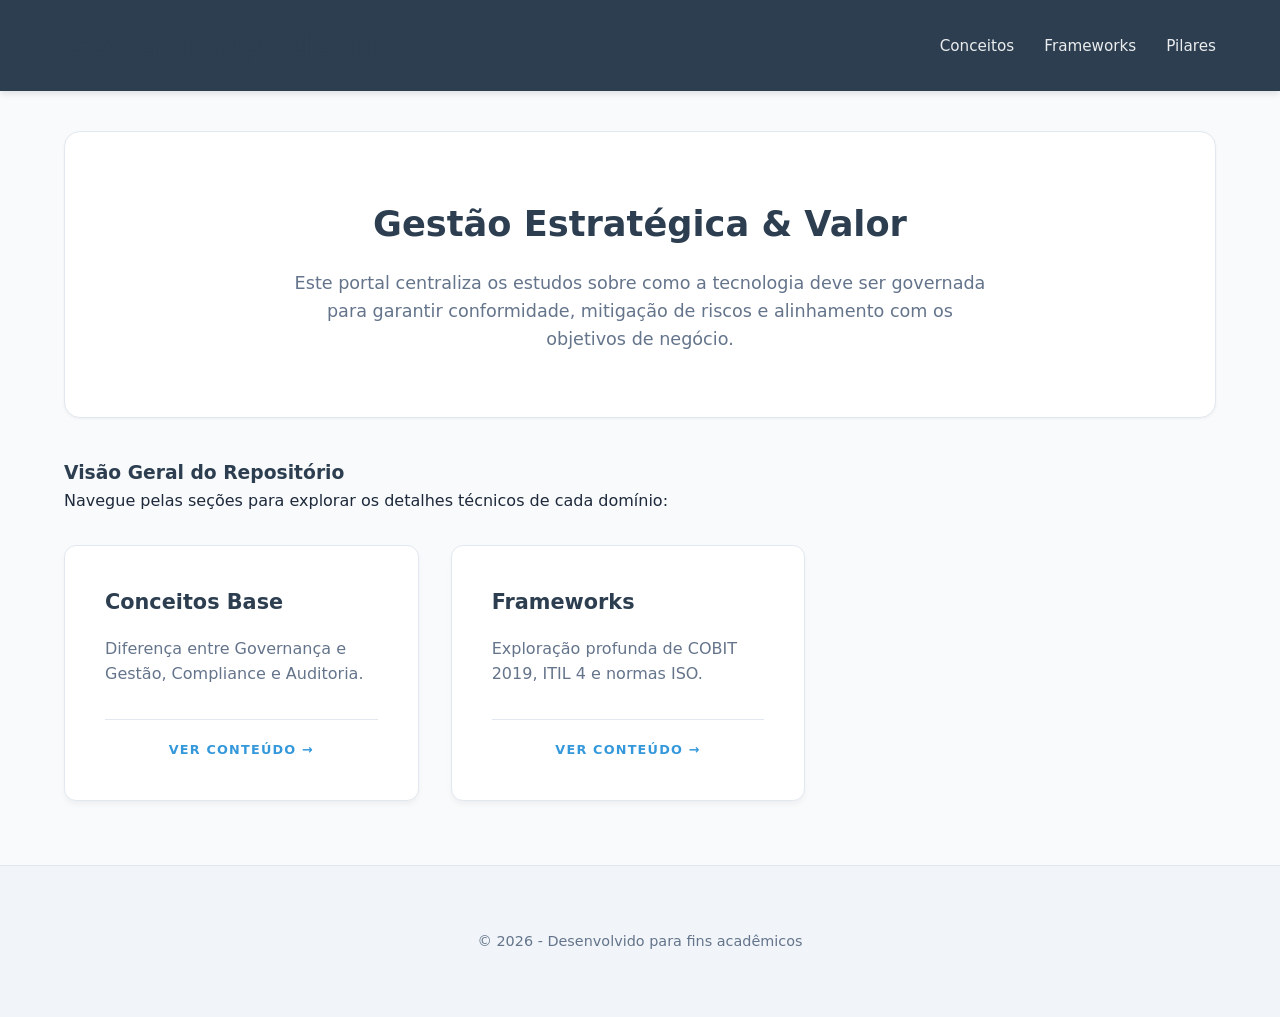
<file: index.html>
<!DOCTYPE html>
<html lang="pt-br">
<head>
    <meta charset="UTF-8">
    <meta name="viewport" content="width=device-width, initial-scale=1.0">
    <meta name="description" content="Repositório de estudos sobre Governança de TI - Frameworks, Pilares e Conceitos.">
    <title>Wiki de Governança de TI</title>
    <link rel="stylesheet" href="style.css">
</head>
<body>
    <header>
        <div class="container">
            <div class="logo">
                <h1>Governança de TI</h1>
            </div>
            <nav>
                <ul>
                    <li><a href="conceitos.html" target="_blank" rel="noopener noreferrer">Conceitos</a></li>
                    <li><a href="frameworks.html" target="_blank" rel="noopener noreferrer">Frameworks</a></li>
                    <li><a href="pilares.html" target="_blank" rel="noopener noreferrer">Pilares</a></li>
                </ul>
            </nav>
        </div>
    </header>

    <main class="container">
        <section id="intro" class="hero">
            <h2>Gestão Estratégica & Valor</h2>
            <p>Este portal centraliza os estudos sobre como a tecnologia deve ser governada para garantir conformidade, mitigação de riscos e alinhamento com os objetivos de negócio.</p>
        </section>

        <div class="grid-layout">
            <article>
                <h3>Visão Geral do Repositório</h3>
                <p>Navegue pelas seções para explorar os detalhes técnicos de cada domínio:</p>
                
                <div class="card-grid">
                    <div class="card">
                        <h4>Conceitos Base</h4>
                        <p>Diferença entre Governança e Gestão, Compliance e Auditoria.</p>
                        <a href="conceitos.html" target="_blank" rel="noopener noreferrer" class="btn-link">Ver Conteúdo →</a>
                    </div>
                    <div class="card">
                        <h4>Frameworks</h4>
                        <p>Exploração profunda de COBIT 2019, ITIL 4 e normas ISO.</p>
                        <a href="frameworks.html" target="_blank" rel="noopener noreferrer" class="btn-link">Ver Conteúdo →</a>
                    </div>

    </main>

    <footer>
        <div class="container">
            <p>&copy; 2026 - Desenvolvido para fins acadêmicos</p>
        </div>
    </footer>
</body>
</html>
</file>
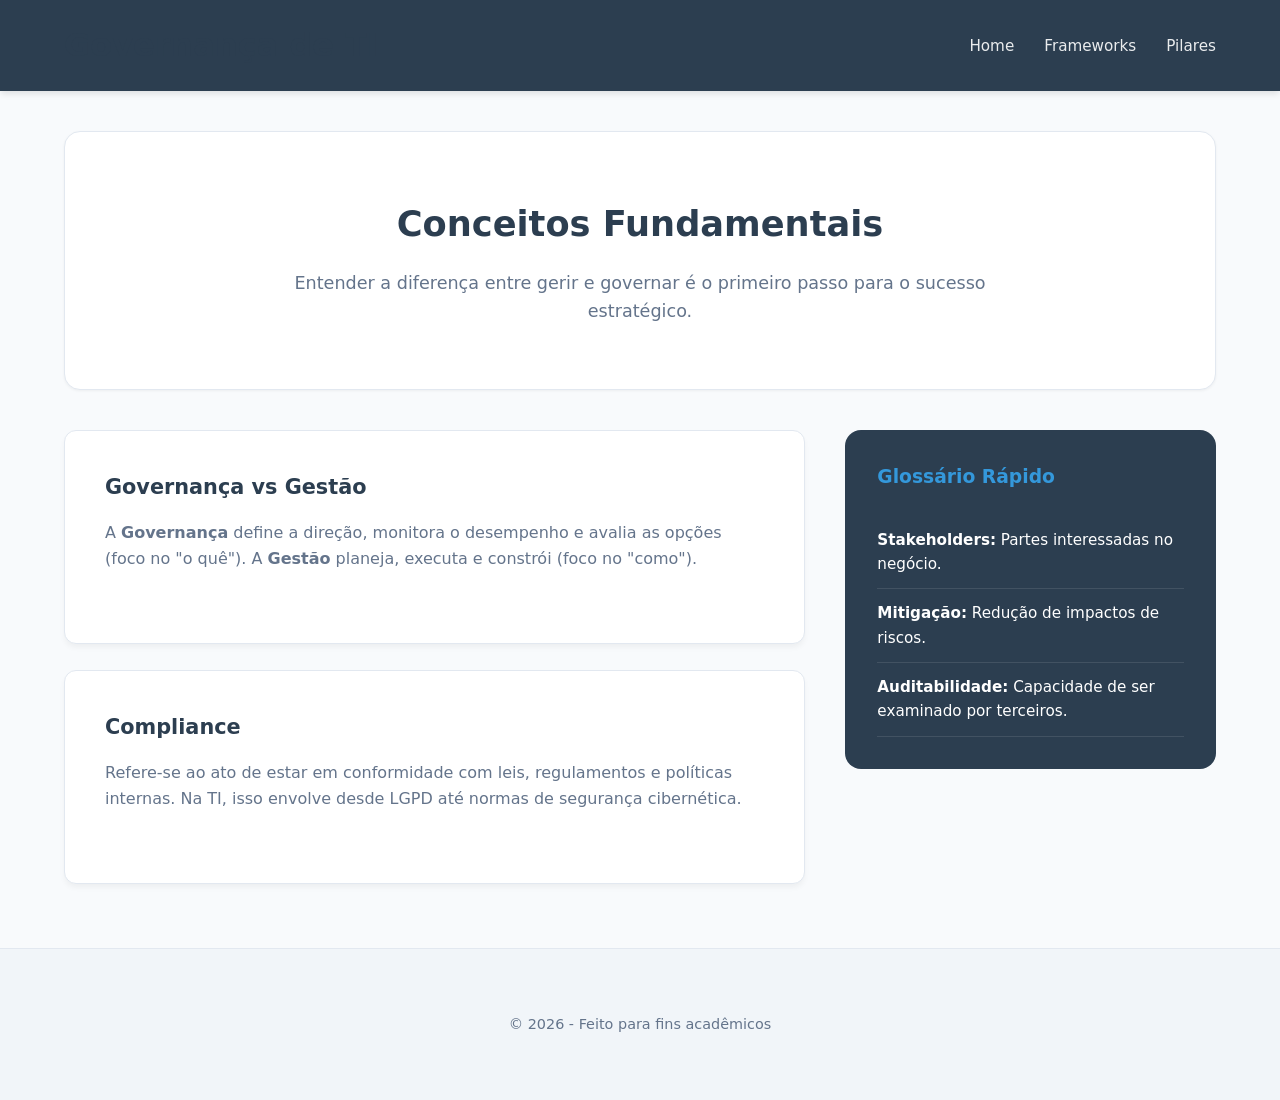
<file: conceitos.html>
<!doctype html>
<html lang="pt-br">
  <head>
    <meta charset="UTF-8" />
    <meta name="viewport" content="width=device-width, initial-scale=1.0" />
    <title>Conceitos - Governança de TI</title>
    <link rel="stylesheet" href="style.css" />
  </head>
  <body>
    <header>
      <div class="container">
        <div class="logo"><h1>Governança de TI</h1></div>
        <nav>
          <ul>
            <li>
              <a href="index.html" target="_blank" rel="noopener noreferrer"
                >Home</a
              >
            </li>
            <li>
              <a
                href="frameworks.html"
                target="_blank"
                rel="noopener noreferrer"
                >Frameworks</a
              >
            </li>
            <li>
              <a href="pilares.html" target="_blank" rel="noopener noreferrer"
                >Pilares</a
              >
            </li>
          </ul>
        </nav>
      </div>
    </header>

    <main class="container">
      <section class="hero">
        <h2>Conceitos Fundamentais</h2>
        <p>
          Entender a diferença entre gerir e governar é o primeiro passo para o
          sucesso estratégico.
        </p>
      </section>

      <div class="grid-layout">
        <article>
          <div class="card">
            <h4>Governança vs Gestão</h4>
            <p>
              A <strong>Governança</strong> define a direção, monitora o
              desempenho e avalia as opções (foco no "o quê"). A
              <strong>Gestão</strong> planeja, executa e constrói (foco no
              "como").
            </p>
          </div>
          <br />
          <div class="card">
            <h4>Compliance</h4>
            <p>
              Refere-se ao ato de estar em conformidade com leis, regulamentos e
              políticas internas. Na TI, isso envolve desde LGPD até normas de
              segurança cibernética.
            </p>
          </div>
        </article>

        <aside>
          <h3>Glossário Rápido</h3>
          <ul>
            <li>
              <strong>Stakeholders:</strong> Partes interessadas no negócio.
            </li>
            <li><strong>Mitigação:</strong> Redução de impactos de riscos.</li>
            <li>
              <strong>Auditabilidade:</strong> Capacidade de ser examinado por
              terceiros.
            </li>
          </ul>
        </aside>
      </div>
    </main>

    <footer>
      <p>&copy; 2026 - Feito para fins acadêmicos</p>
    </footer>
  </body>
</html>
</file>
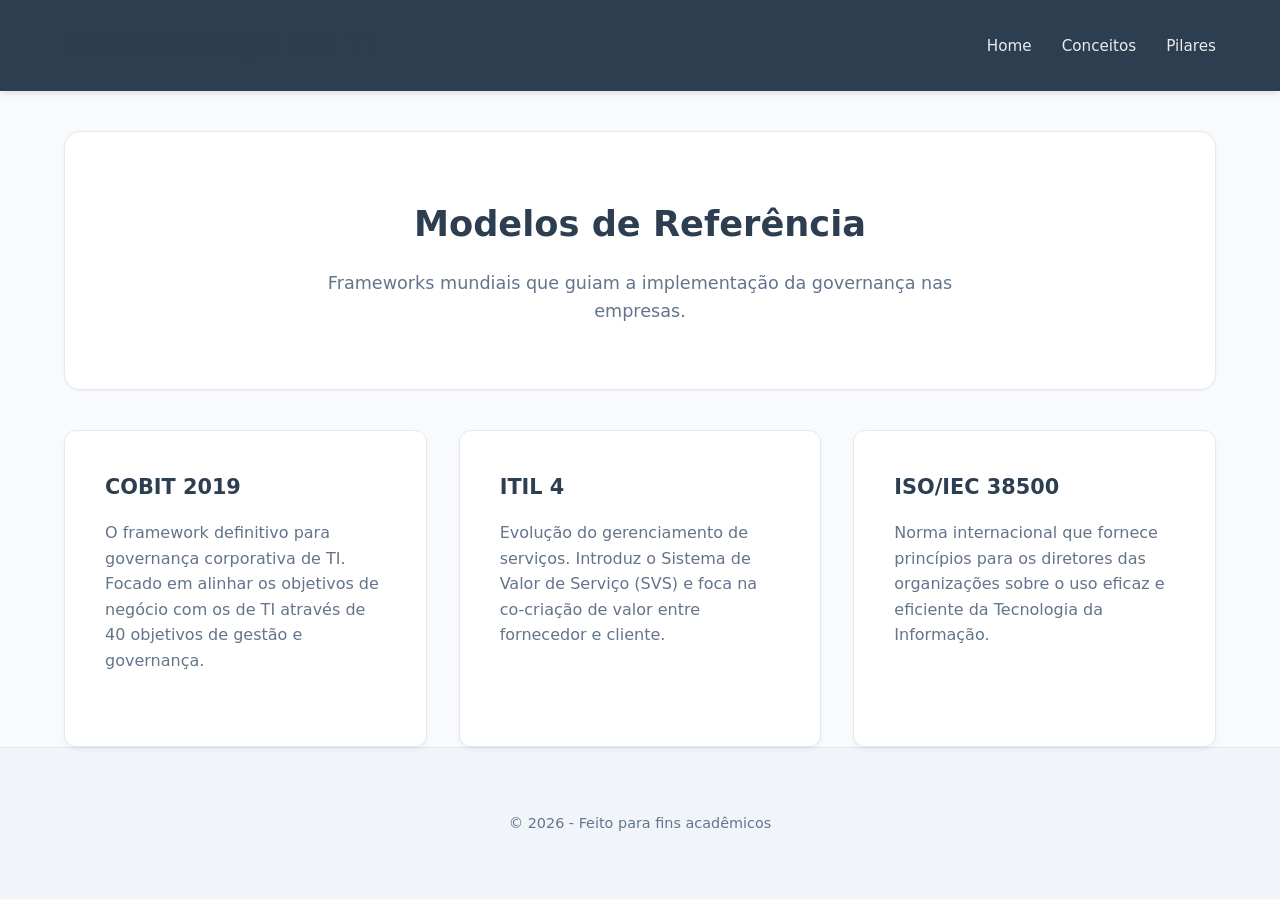
<file: frameworks.html>
<!doctype html>
<html lang="pt-br">
  <head>
    <meta charset="UTF-8" />
    <meta name="viewport" content="width=device-width, initial-scale=1.0" />
    <title>Frameworks - Governança de TI</title>
    <link rel="stylesheet" href="style.css" />
  </head>
  <body>
    <header>
      <div class="container">
        <div class="logo"><h1>Governança de TI</h1></div>
        <nav>
          <ul>
            <li>
              <a href="index.html" target="_blank" rel="noopener noreferrer"
                >Home</a
              >
            </li>
            <li>
              <a href="conceitos.html" target="_blank" rel="noopener noreferrer"
                >Conceitos</a
              >
            </li>
            <li>
              <a href="pilares.html" target="_blank" rel="noopener noreferrer"
                >Pilares</a
              >
            </li>
          </ul>
        </nav>
      </div>
    </header>

    <main class="container">
      <section class="hero">
        <h2>Modelos de Referência</h2>
        <p>
          Frameworks mundiais que guiam a implementação da governança nas
          empresas.
        </p>
      </section>

      <div class="card-grid">
        <div class="card">
          <h4>COBIT 2019</h4>
          <p>
            O framework definitivo para governança corporativa de TI. Focado em
            alinhar os objetivos de negócio com os de TI através de 40 objetivos
            de gestão e governança.
          </p>
        </div>
        <div class="card">
          <h4>ITIL 4</h4>
          <p>
            Evolução do gerenciamento de serviços. Introduz o Sistema de Valor
            de Serviço (SVS) e foca na co-criação de valor entre fornecedor e
            cliente.
          </p>
        </div>
        <div class="card">
          <h4>ISO/IEC 38500</h4>
          <p>
            Norma internacional que fornece princípios para os diretores das
            organizações sobre o uso eficaz e eficiente da Tecnologia da
            Informação.
          </p>
        </div>
      </div>
    </main>

    <footer>
      <p>&copy; 2026 - Feito para fins acadêmicos</p>
    </footer>
  </body>
</html>
</file>
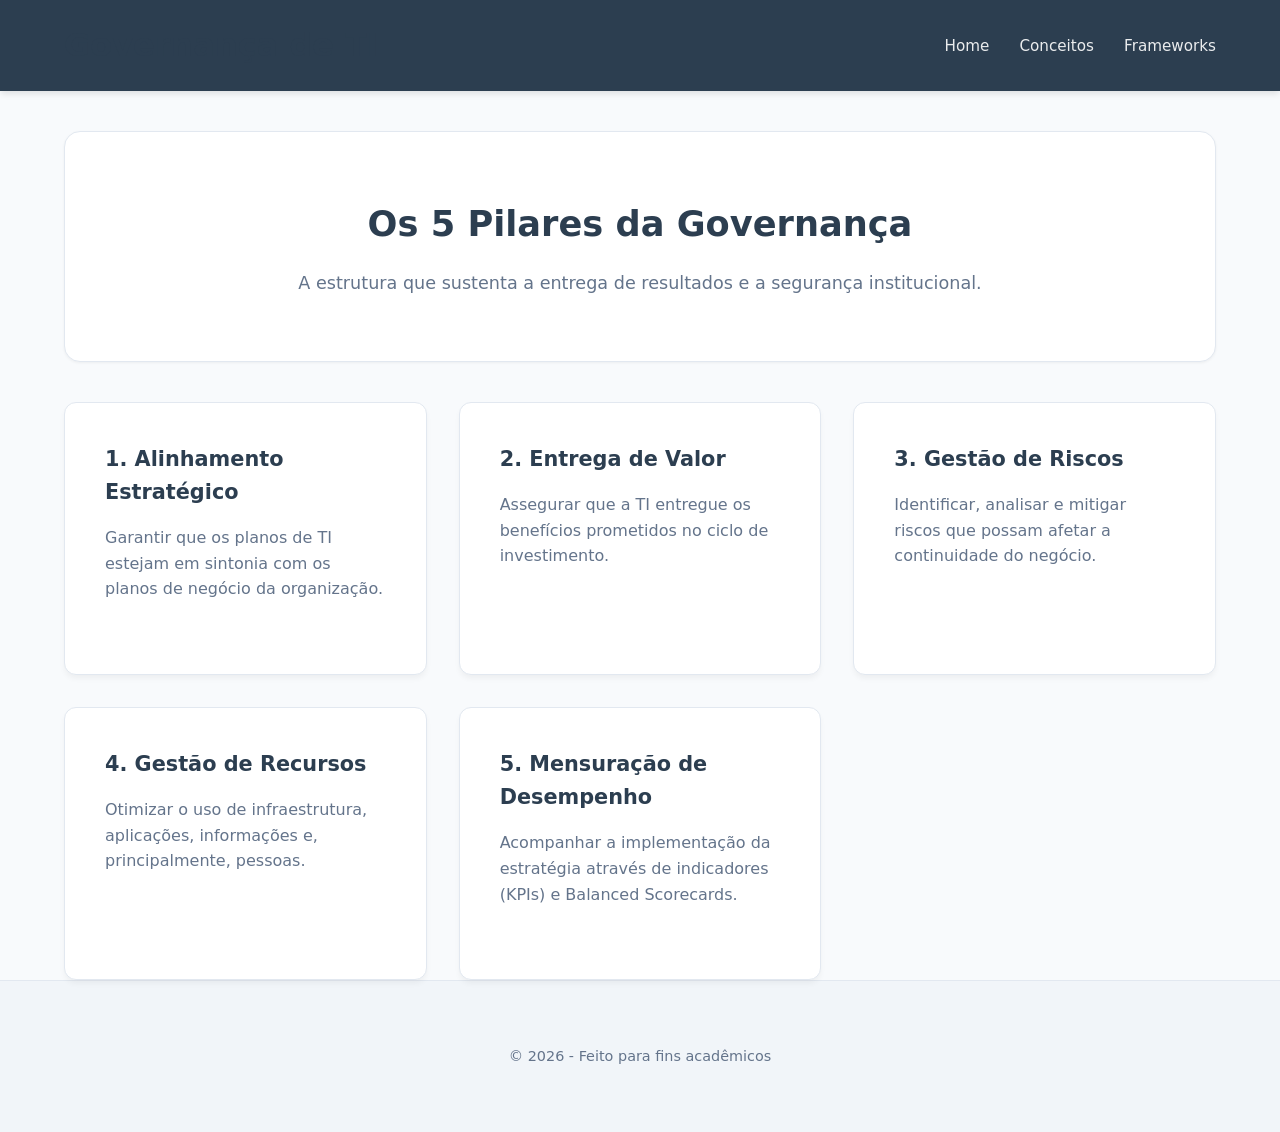
<file: pilares.html>
<!doctype html>
<html lang="pt-br">
  <head>
    <meta charset="UTF-8" />
    <meta name="viewport" content="width=device-width, initial-scale=1.0" />
    <title>Pilares - Governança de TI</title>
    <link rel="stylesheet" href="style.css" />
  </head>
  <body>
    <header>
      <div class="container">
        <div class="logo"><h1>Governança de TI</h1></div>
        <nav>
          <ul>
            <li>
              <a href="index.html" target="_blank" rel="noopener noreferrer"
                >Home</a
              >
            </li>
            <li>
              <a href="conceitos.html" target="_blank" rel="noopener noreferrer"
                >Conceitos</a
              >
            </li>
            <li>
              <a
                href="frameworks.html"
                target="_blank"
                rel="noopener noreferrer"
                >Frameworks</a
              >
            </li>
          </ul>
        </nav>
      </div>
    </header>

    <main class="container">
      <section class="hero">
        <h2>Os 5 Pilares da Governança</h2>
        <p>
          A estrutura que sustenta a entrega de resultados e a segurança
          institucional.
        </p>
      </section>

      <div class="card-grid">
        <div class="card">
          <h4>1. Alinhamento Estratégico</h4>
          <p>
            Garantir que os planos de TI estejam em sintonia com os planos de
            negócio da organização.
          </p>
        </div>
        <div class="card">
          <h4>2. Entrega de Valor</h4>
          <p>
            Assegurar que a TI entregue os benefícios prometidos no ciclo de
            investimento.
          </p>
        </div>
        <div class="card">
          <h4>3. Gestão de Riscos</h4>
          <p>
            Identificar, analisar e mitigar riscos que possam afetar a
            continuidade do negócio.
          </p>
        </div>
        <div class="card">
          <h4>4. Gestão de Recursos</h4>
          <p>
            Otimizar o uso de infraestrutura, aplicações, informações e,
            principalmente, pessoas.
          </p>
        </div>
        <div class="card">
          <h4>5. Mensuração de Desempenho</h4>
          <p>
            Acompanhar a implementação da estratégia através de indicadores
            (KPIs) e Balanced Scorecards.
          </p>
        </div>
      </div>
    </main>

    <footer>
      <p>&copy; 2026 - Feito para fins acadêmicos</p>
    </footer>
  </body>
</html>
</file>
<file: style.css>
:root {
  --primary-color: #2c3e50;
  --secondary-color: #3498db;
  --bg-light: #f8fafc;
  --white: #ffffff;
  --text-dark: #1e293b;
  --text-muted: #64748b;
  --border-color: #e2e8f0;
  --transition: all 0.3s cubic-bezier(0.4, 0, 0.2, 1);
}

* {
  margin: 0;
  padding: 0;
  box-sizing: border-box;
}

body {
  font-family: "Inter", "Segoe UI", system-ui, sans-serif;
  line-height: 1.6;
  color: var(--text-dark);
  background-color: var(--bg-light);
}

.container {
  max-width: 1200px;
  margin: 0 auto;
  padding: 0 24px;
}

a {
  text-decoration: none;
  color: inherit;
  transition: var(--transition);
}

h1,
h2,
h3,
h4 {
  color: var(--primary-color);
  font-weight: 700;
}

header {
  background: var(--primary-color);
  color: var(--white);
  padding: 1.25rem 0;
  box-shadow: 0 4px 6px -1px rgba(0, 0, 0, 0.1);
  position: sticky;
  top: 0;
  z-index: 1000;
}

header .container {
  display: flex;
  justify-content: space-between;
  align-items: center;
}

nav ul {
  display: flex;
  list-style: none;
  gap: 30px;
}

nav ul li a {
  color: var(--white);
  font-size: 0.95rem;
  font-weight: 500;
  opacity: 0.9;
}

nav ul li a:hover {
  color: var(--secondary-color);
  opacity: 1;
}

.hero {
  background: var(--white);
  padding: 4rem 2rem;
  margin: 2.5rem 0;
  border-radius: 16px;
  text-align: center;
  border: 1px solid var(--border-color);
  box-shadow: 0 1px 3px rgba(0, 0, 0, 0.05);
}

.hero h2 {
  font-size: 2.2rem;
  margin-bottom: 1rem;
}
.hero p {
  font-size: 1.1rem;
  color: var(--text-muted);
  max-width: 700px;
  margin: 0 auto;
}

.grid-layout {
  display: grid;
  grid-template-columns: 2fr 1fr;
  gap: 2.5rem;
  align-items: start;
  margin-bottom: 4rem;
}

.card-grid {
  display: grid;
  grid-template-columns: repeat(auto-fit, minmax(320px, 1fr));
  gap: 2rem;
  margin-top: 2rem;
  justify-content: center;
}

.card {
  background: var(--white);
  padding: 2.5rem;
  border-radius: 12px;
  border: 1px solid var(--border-color);
  box-shadow: 0 4px 6px -1px rgba(0, 0, 0, 0.05);
  transition: var(--transition);
  display: flex;
  flex-direction: column;
}

.card:hover {
  transform: translateY(-8px);
  box-shadow: 0 20px 25px -5px rgba(0, 0, 0, 0.1);
  border-color: var(--secondary-color);
}

.card h4 {
  font-size: 1.3rem;
  margin-bottom: 1rem;
}

.card p {
  color: var(--text-muted);
  margin-bottom: 2rem;
  flex-grow: 1;
}

.btn-link {
  display: inline-block;
  padding-top: 1.25rem;
  color: var(--secondary-color) !important;
  font-weight: 700;
  text-transform: uppercase;
  font-size: 0.8rem;
  letter-spacing: 1.2px;
  border-top: 1px solid var(--border-color);
  text-align: center;
  transition: var(--transition);
}

.btn-link:hover {
  color: var(--primary-color) !important;
  letter-spacing: 2px;
}

aside {
  background: var(--primary-color);
  color: var(--white);
  padding: 2rem;
  border-radius: 16px;
  position: sticky;
  top: 100px;
}

aside h3 {
  color: var(--secondary-color);
  margin-bottom: 1.5rem;
}

aside ul {
  list-style: none;
}

aside ul li {
  padding: 12px 0;
  border-bottom: 1px solid rgba(255, 255, 255, 0.1);
  font-size: 0.95rem;
}

footer {
  padding: 4rem 0;
  background: #f1f5f9;
  text-align: center;
  color: var(--text-muted);
  font-size: 0.9rem;
  border-top: 1px solid var(--border-color);
}

@media (max-width: 992px) {
  .grid-layout {
    grid-template-columns: 1fr;
  }
  aside {
    position: static;
    margin-top: 2rem;
  }
}

@media (max-width: 600px) {
  header .container {
    flex-direction: column;
    gap: 15px;
  }
  nav ul {
    gap: 15px;
  }
  .hero h2 {
    font-size: 1.7rem;
  }
}
</file>
